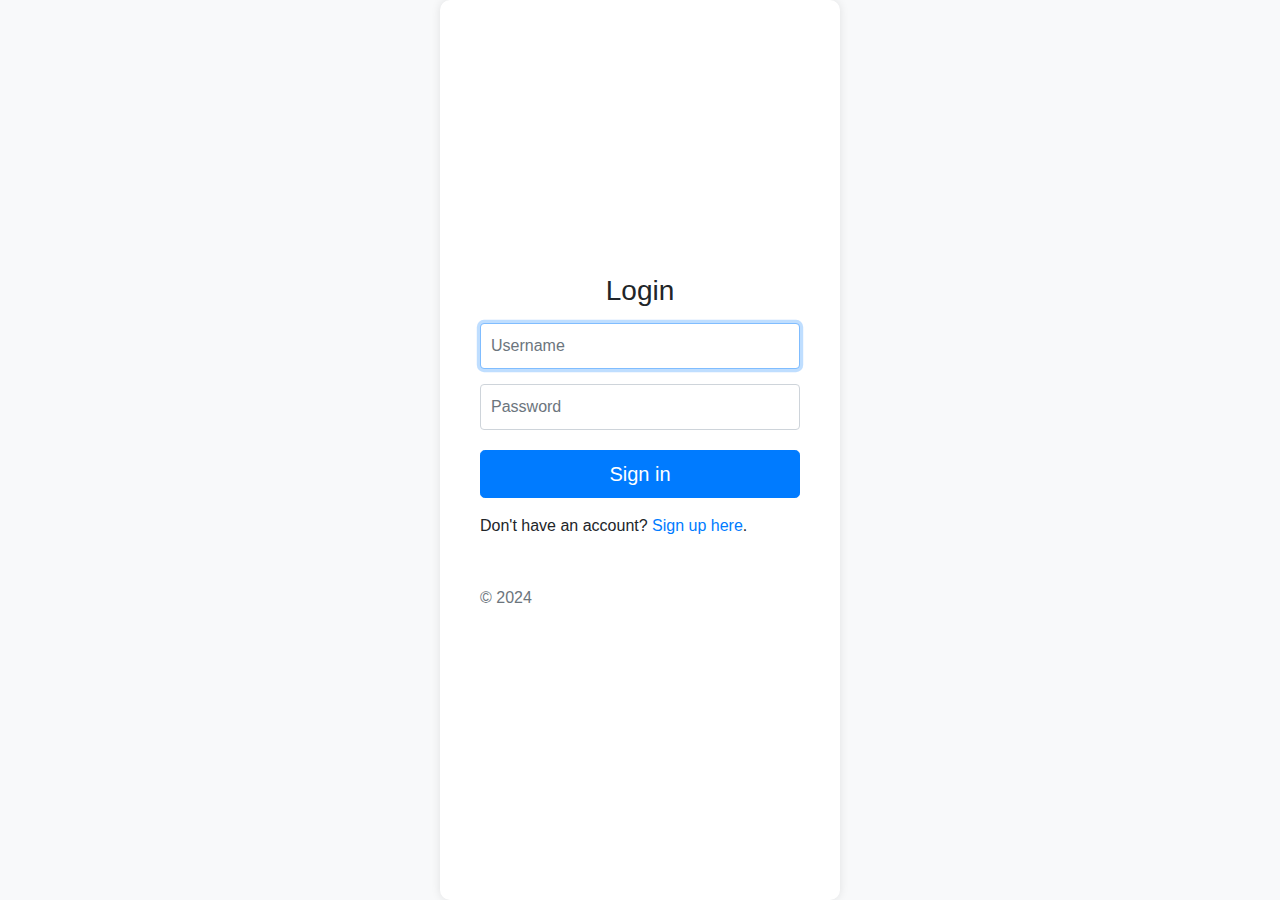
<file: index.html>
<!DOCTYPE html>
<html lang="en">
<head>
    <meta charset="UTF-8">
    <meta name="viewport" content="width=device-width, initial-scale=1.0">
    <title>Login</title>
    <link rel="stylesheet" href="https://stackpath.bootstrapcdn.com/bootstrap/4.5.2/css/bootstrap.min.css">
    <link rel="stylesheet" href="style.css">
</head>
<body>
    <div class="container d-flex justify-content-center align-items-center vh-100">
        <form class="form-signin" id="loginForm" action="login.php" method="post">
            <h1 class="h3 mb-3 font-weight-normal text-center">Login</h1>
            <label for="username" class="sr-only">Username</label>
            <input type="text" id="username" name="username" class="form-control" placeholder="Username" required autofocus>
            <label for="password" class="sr-only">Password</label>
            <input type="password" id="password" name="password" class="form-control" placeholder="Password" required>
            <button class="btn btn-lg btn-primary btn-block" type="submit">Sign in</button>
            <p class="mt-3">Don't have an account? <a href="signup.html">Sign up here</a>.</p>
            <p class="mt-5 mb-3 text-muted">&copy; 2024</p>
            <div id="error" class="text-danger text-center"></div>
        </form>
    </div>

    <script src="https://ajax.googleapis.com/ajax/libs/jquery/3.5.1/jquery.min.js"></script>
    <script>
        $(document).ready(function() {
            $('#loginForm').submit(function(event) {
                event.preventDefault();
                var formData = $(this).serialize();
                $.ajax({
                    type: 'POST',
                    url: 'login.php',
                    data: formData,
                    dataType: 'json',
                    success: function(response) {
                        if (response.error) {
                            $('#error').text(response.error);
                        } else if (response.redirect) {
                            window.location.href = response.redirect;
                        }
                    },
                    error: function(xhr, status, error) {
                        console.error(xhr.responseText);
                    }
                });
            });
        });
    </script>
</body>
</html>
</file>
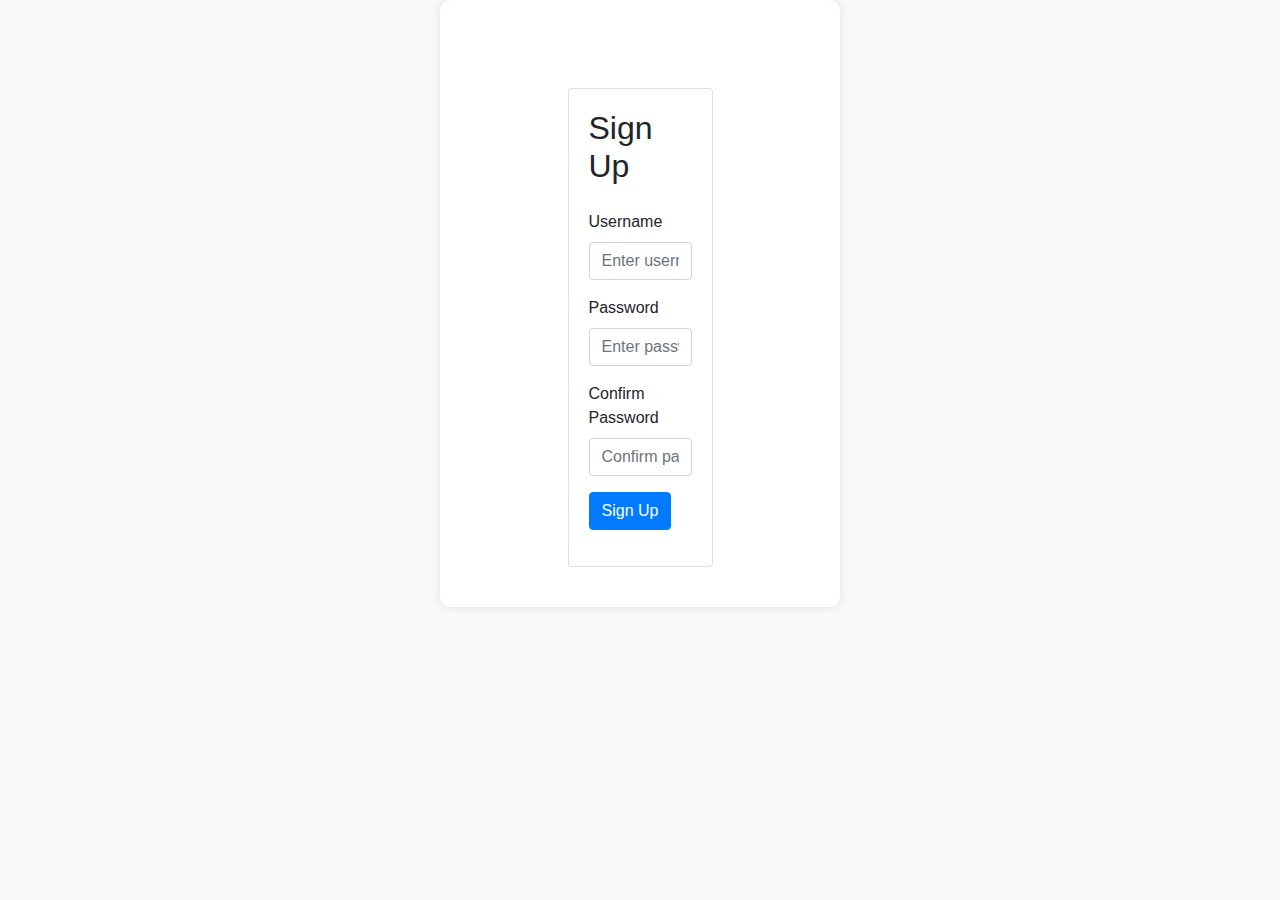
<file: signup.html>
<!DOCTYPE html>
<html lang="en">
<head>
    <meta charset="UTF-8">
    <meta name="viewport" content="width=device-width, initial-scale=1.0">
    <title>Sign Up</title>
    <link rel="stylesheet" href="https://stackpath.bootstrapcdn.com/bootstrap/4.5.2/css/bootstrap.min.css">
    <link rel="stylesheet" href="style.css">
</head>
<body>
    <div class="container">
        <div class="row justify-content-center mt-5">
            <div class="col-md-6">
                <div class="card">
                    <div class="card-body">
                        <h2 class="card-title mb-4">Sign Up</h2>
                        <form id="signupForm" method="post" action="signup.php">
                            <div class="form-group">
                                <label for="username">Username</label>
                                <input type="text" class="form-control" id="username" name="username" placeholder="Enter username">
                            </div>
                            <div class="form-group">
                                <label for="password">Password</label>
                                <input type="password" class="form-control" id="password" name="password" placeholder="Enter password">
                            </div>
                            <div class="form-group">
                                <label for="confirmPassword">Confirm Password</label>
                                <input type="password" class="form-control" id="confirmPassword" name="confirmPassword" placeholder="Confirm password">
                            </div>
                            <button type="submit" class="btn btn-primary">Sign Up</button>
                        </form>
                        <div id="error" class="mt-3 text-danger"></div>
                    </div>
                </div>
            </div>
        </div>
    </div>

    <script src="https://ajax.googleapis.com/ajax/libs/jquery/3.5.1/jquery.min.js"></script>
    <script>
        $(document).ready(function() {
            $('#signupForm').submit(function(event) {
                event.preventDefault();
                var formData = $(this).serialize();
                $.ajax({
                    type: 'POST',
                    url: 'signup.php',
                    data: formData,
                    dataType: 'json',
                    success: function(response) {
                        if (response.error) {
                            $('#error').text(response.error);
                        } else if (response.redirect) {
                            window.location.href = response.redirect;
                        }
                    },
                    error: function(xhr, status, error) {
                        console.error(xhr.responseText);
                    }
                });
            });
        });
    </script>
</body>
</html>
</file>
<file: style.css>
body {
    background-color: #f8f9fa;
}

.container {
    background-color: #ffffff;
    border-radius: 10px;
    box-shadow: 0px 0px 10px rgba(0, 0, 0, 0.1);
    padding: 40px;
    max-width: 400px;
}

.form-signin {
    width: 100%;
}

.form-signin .form-control {
    position: relative;
    box-sizing: border-box;
    height: auto;
    padding: 10px;
    font-size: 16px;
    margin-bottom: 15px;
}

.form-signin button[type="submit"] {
    margin-top: 20px;
}

.form-signin p {
    margin-bottom: 0;
}
</file>
